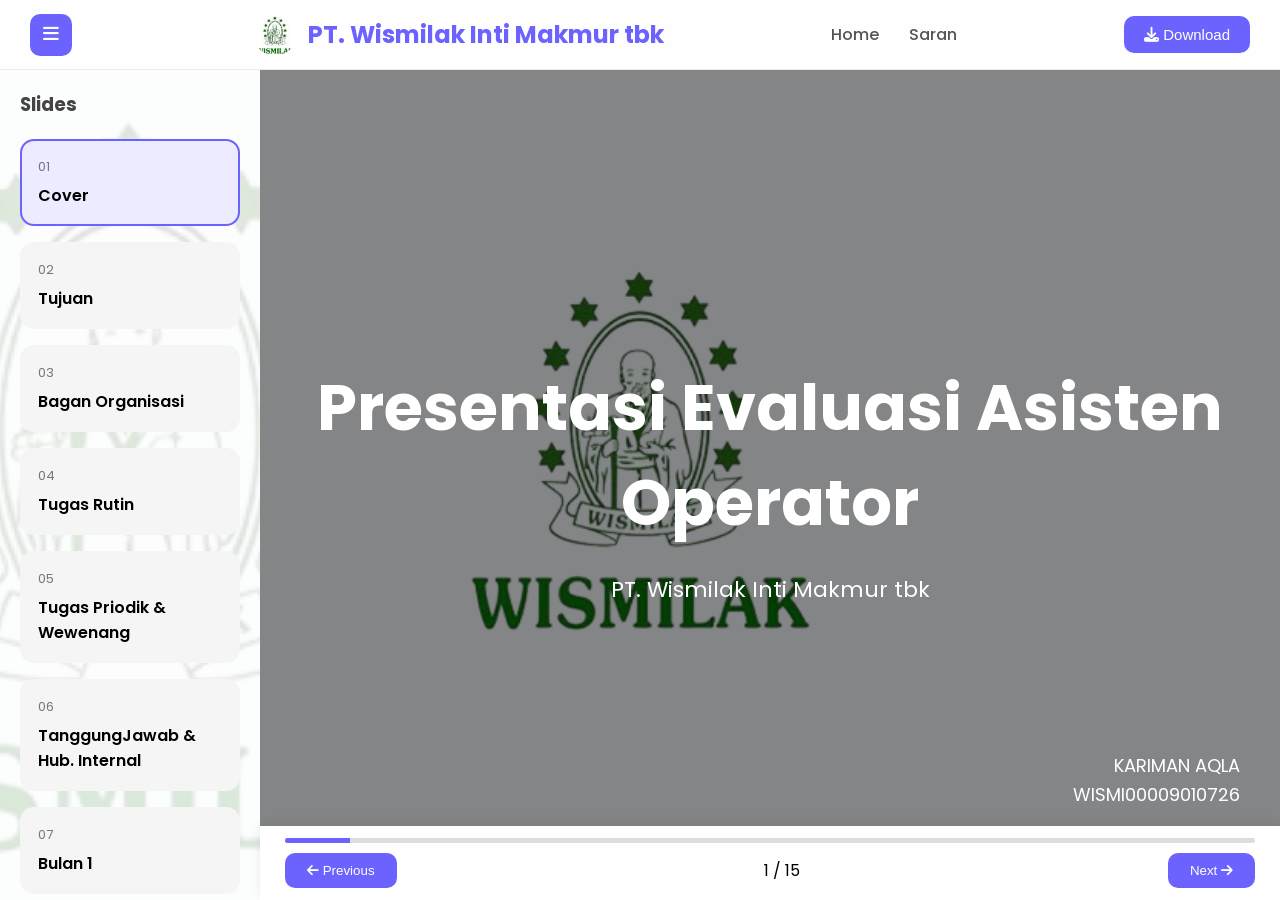
<file: index.html>
<!DOCTYPE html>
<html lang="id">
<head>
    <meta charset="UTF-8">
    <meta name="viewport" content="width=device-width, initial-scale=1.0">

    <title>Kariman Aqla</title>

    <!-- Font -->
    <link href="https://fonts.googleapis.com/css2?family=Poppins:wght@300;400;500;600;700&display=swap" rel="stylesheet">

    <!-- Font Awesome -->
    <link rel="stylesheet"
    href="https://cdnjs.cloudflare.com/ajax/libs/font-awesome/6.6.0/css/all.min.css">

    <!-- CSS -->
    <link rel="stylesheet" href="style.css">
</head>

<body>

<!--================ HEADER =================-->

<header class="header">

    <button id="toggleSidebar" class="toggle-sidebar">
        <i class="fa-solid fa-bars"></i>
    </button>

    <div class="logo">
        <img src="assets/Wismilak_Group.jpg" alt="Logo Wismilak" class="avatar">
        <span>PT. Wismilak Inti Makmur tbk</span>
    </div>

    <nav>
        <a href="index.html">Home</a>
        <a href="saran.html">Saran</a>
    </nav>

    <div class="header-right">
        <button class="btn-share">
            <i class="fa-solid fa-download"></i>
            Download
        </button>
    </div>

</header>

<!--================ MAIN =================-->

<div class="container">

<!--============== SIDEBAR ==============-->

<aside class="sidebar">

<h3>Slides</h3>

<div class="thumb active" data-slide="1">
    <span>01</span>
    <p>Cover</p>

</div>

<div class="thumb" data-slide="2">

<span>02</span>

<p>Tujuan</p>

</div>

<div class="thumb" data-slide="3">

<span>03</span>

<p>Bagan Organisasi</p>

</div>

<div class="thumb" data-slide="4">

<span>04</span>

<p>Tugas Rutin</p>

</div>

<div class="thumb" data-slide="5">

<span>05</span>

<p>Tugas Priodik & Wewenang</p>

</div>

<div class="thumb" data-slide="6">

<span>06</span>

<p>TanggungJawab & Hub. Internal</p>

</div>

<div class="thumb" data-slide="7">

<span>07</span>

<p>Bulan 1</p>

</div>

<div class="thumb" data-slide="8">

<span>08</span>

<p>Cara Pengambilan Material</p>

</div>

<div class="thumb" data-slide="9">

<span>09</span>

<p>Bulan 2 dan 3</p>

</div>

<div class="thumb" data-slide="10">

<span>10</span>

<p>Tugas Asistan Operator</p>

</div>

<div class="thumb" data-slide="11">

<span>11</span>

<p>flowrate & Jalankan Mesin</p>

</div>

<div class="thumb" data-slide="12">

<span>12</span>

<p>Cek Kualitas</p>

</div>

<div class="thumb" data-slide="13">

<span>13</span>

<p>Cleaning</p>

</div>

<div class="thumb" data-slide="14">

<span>14</span>

<p>Laporan</p>

</div>

<div class="thumb" data-slide="14">

<span>15</span>

<p>Terima Kasih</p>

</div>

</aside>

<!--============== PRESENTATION ==============-->

<main class="presentation">

<section class="slide active">

    <div class="overlay"></div>

    <!-- JUDUL DI TENGAH -->
    <div class="cover-title">

        <h1>Presentasi Evaluasi Asisten Operator</h1>

        <p>PT. Wismilak Inti Makmur tbk</p>

    </div>


    <!-- IDENTITAS DI KANAN BAWAH -->
    <div class="cover-identity">

        <p>
            KARIMAN AQLA<br>
            WISMI00009010726
        </p>

    </div>

</section>

<section class="slide">

<div class="overlay"></div>

<div class="content">

<h1>Tujuan Jabatan</h1>
<p>
    Terlaksananya proses produksi filter dan opp sesuai dengan standar kualitas, kuantitas, efisiensi dan produktifitas yang telah direncanakan serta terjaganya kondisi lingkungan kerja produksi yang tertib, sehat, bersih, dan aman.

</p>

</div>

</section>

<section class="slide">

<div class="overlay"></div>

<div class="content">

<h1>Bagan Organisasi</h1>

<table class="job-table">
    <tr>
        <td>Machine Operator</td>
    </tr>
</table>

<div class="arrow">↓</div>

<table class="job-table">
    <tr>
        <td>Assistant Operator</td>
    </tr>
</table>

</div>

</section>

<section class="slide">

<div class="overlay"></div>

<div class="content">

<h1>Tugas Rutin</h1>

<p>
1. Membantu melaksanakan pemeriksaan rutin untuk parameter setting mesin yang mudah , sering, dan jarang berubah.<br>
2. Memeriksa raw material dan supporting material untuk proses produksi filter sesuai dengan SOP yang berlaku.<br>
3. Melakukan pemantauan kualitas kualitas hasil produksi sesuai dengan standar kualitas produk dan spesifikasi saat proses produksi, dan sebelum diserahkan ke Gudang.<br>
4. Melakukan pendataan hasil dan kondisi mesin selama operasional ke dalam jobsheet mesin maker sesuai dengan standar pengisian jobsheet mesin.<br>
5. Menyelesaikan proses administrasi pengambilansupporting material dan hasil prosuksi dengan administrasi produksi.<br>
6. Melaksanakan proses pengemasan produk filter sesuai dengan SOP yang berlaku.<br>
7. Mengevaluasi teouble shooting, output, dan waste produksi dan mencari solusi pemecahan untuk kemudian dijalankan.<br>
8. Membuat dan mempertanggungjawabkan laporan produk complain daricustomer.<br>
9. Menggantikan fungsi dan tugas operator mesin untuk menjalankan operasional saat operator mesin sedang berhalangan atau ada keperluan mendadak.<br>
10. Melaksanakan aktifitas perbaikan fasilitas umum produksi bila ada kerusakan.

</p>

</div>

</section>

<section class="slide">

<div class="overlay"></div>

<div class="content">

<table class="a1">
    <tr>
        <td>
            No
        </td>
        <td style="text-align:center;">
            Tugas Priodik
        </td>
    </tr>
    <tr>
        <td>
            1
        </td>
        <td>
            Membantu pelaksanaan aktifitas maintenance bersama dengan operator dan engineering mechatronic dalam waktu.

        </td>
    </tr>
    <tr>
        <td>
            2
        </td>
        <td>
            Melaksanakan penugasan yang sifatnya khusus darl atasan sesual dengan kebutuhan perusahaan.

        </td>
    </tr>
   <tr class="pemisah">
    <td></td>
    <td></td>
</tr>
    <tr>
        <td>
            No
        </td>
        <td style="text-align:center;">
            Tugas Wewenang
        </td>
    </tr>
    <tr>
        <td>
            1
        </td>
        <td>
            Memberi arahan production helper untuk pengambilan dan persiapan material produksi.

        </td>
    </tr>
    <tr>
        <td>
            2
        </td>
        <td>
            Menggantikan fungsi dan tugas operator mesin untuk menjalankan operasional mesin.

        </td>
    </tr>
    <tr>
        <td>
            3
        </td>
        <td>
            Ikut memberikan usulan untuk memperbalikl kinerja dan sistem produksi yang menjadi kendalinya.

        </td>
    </tr>
    
</table>

</div>

</section>

<section class="slide">

<div class="overlay"></div>

<div class="content">

<table class="a2">

    <!-- ================= TANGGUNG JAWAB ================= -->

    <tr>
        <th>No</th>
        <th colspan="2">Tanggung Jawab</th>
    </tr>

    <tr>
        <td>1</td>
        <td colspan="2">
            Bertanggung jawab terhadap tercapainya target produksi, efisiensi dan produktivitas produksi.
        </td>
    </tr>

    <tr>
        <td>2</td>
        <td colspan="2">
            Memastikan mesin dapat beroperasi dengan baik sesuai dengan parameter setting.
        </td>
    </tr>

    <tr>
        <td>3</td>
        <td colspan="2">
            Bertanggung jawab atas pelaksanaan intruksi kerja di lapangan.
        </td>
    </tr>

    <tr>
        <td>4</td>
        <td colspan="2">
            Bertanggung jawab terhadap kebersihan (5R) area kerja.
        </td>
    </tr>


    <!-- ================= PEMISAH ================= -->

    <tr class="pemisah2">
        <td colspan="3"></td>
    </tr>


    <!-- ================= HUBUNGAN INTERNAL ================= -->

    <tr>
        <th>No</th>
        <th colspan="2">Hubungan Internal</th>
    </tr>

    <tr>
        <td>1</td>
        <td>Mechanic</td>
        <td>
            Penanganan masalah pada mesin yang dioperasikan untuk kelancaran mesin dan pemenuhan target produksi.
        </td>
    </tr>

    <tr>
        <td>2</td>
        <td>Production Administrator</td>
        <td>
            Perencanaan proses produksi berupa penggunaan supporting material.
        </td>
    </tr>

    <tr>
        <td>3</td>
        <td>Engineering Departement</td>
        <td>
            Pengambilan stock sparepart bila terjadi kerusakan mesin sesuai instruksi atasan langsung.
        </td>
    </tr>

    <tr>
        <td>4</td>
        <td>Quality Control Ass. Spv/QC Analyst</td>
        <td>
            Berkaitan dengan kualitas produk dan material.
        </td>
    </tr>

    <tr>
        <td>5</td>
        <td>R&amp;D Departement</td>
        <td>
            Berkenaan dengan proses percobaan di mesin.
        </td>
    </tr>

</table>

</div>

</section>

<section class="slide">

<div class="overlay"></div>

<div class="content">

<h2>Bulan 1</h2>
<h3>Pengenalan Material Dan Pengambilan Material.</h3>
<br>
<p>Bulan ke 1 Sebagai logistik mesin menjalankan tugas membantu crew mesin memenuhi kebutuhan material yang akan di input ke mesin dengan mensupply   pengambilan material utama, material tambahan, dan material support. Pengambilan Material harus berpedoman pada Sqp dan tercatat pada form material.</p>

</div>

</section>

<section class="slide"> 
    <div class="overlay">
    </div> 
    <div class="content"> 
        <h2>Tata Cara Pengambilan Material</h2> 
        <br>
        <div class="gambar-material"> 
            <div class="item-material"> 
                <h3>SQP</h3>
                 <img src="assets/sqp.jpeg" alt="Surat Quality Plan (SQP)" onclick="perbesarGambar(this)"> 
                 <button class="btn-perbesar" onclick="perbesarGambar(this.previousElementSibling)"> 🔍 Perbesar </button> 
                </div> 
                <div class="item-material"> 
                    <h3>Form Pengambilan</h3> 
                    <img src="assets/kitir.jpeg" alt="Form Pengambilan" onclick="perbesarGambar(this)"> 
                    <button class="btn-perbesar" onclick="perbesarGambar(this.previousElementSibling)"> 🔍 Perbesar </button>
                 </div> 
                 <div class="item-material">
                     <h3>Material</h3> 
                     <img src="assets/material.jpeg" alt="Material" onclick="perbesarGambar(this)"> 
                     <button class="btn-perbesar" onclick="perbesarGambar(this.previousElementSibling)"> 🔍 Perbesar </button> 
                    </div> <div class="item-material"> 
                        <h3>Jobsheet</h3> 
                        <img src="assets/Jobsheet.jpeg" alt="Jobsheet" onclick="perbesarGambar(this)"> 
                        <button class="btn-perbesar" onclick="perbesarGambar(this.previousElementSibling)"> 🔍 Perbesar </button>
                    </div> 
                </div> 
            </div> 
        </section>
         <!-- ================= MODAL GAMBAR ================= --> 
          <div id="modalGambar" class="modal-gambar"> 
            <span class="tutup-gambar" onclick="tutupGambar()"> &times; </span> 
            <img id="gambarBesar" class="gambar-besar"> 
        </div>

<section class="slide">

<div class="overlay"></div>

<div class="content">

<h1>Pengenalan mesin </h1>
<p>Pada bulan ke 2 dan 3 sebagai Assisten operator produksi dengan tugas membantu operator menjalankan mesin untuk memperoleh hasil produksi yang maksimal</p>
</div>

</section>

<section class="slide"> 
    <div class="overlay">
    </div> 
    <div class="content"> 
        <h2>Kegiatan Sebagai Assisten Operator maker </h2> 
        <br>
        <div class="gambar-material1"> 
            <div class="item-material1"> 
                <h3>Memahami dan mengaplikasikan pekerjaan sesuai dengan sqp yang berlaku</h3>
                 <img src="assets/sqp.jpeg" alt="Surat Quality Plan (SQP)" onclick="perbesarGambar(this)"> 
                 <button class="btn-perbesar" onclick="perbesarGambar(this.previousElementSibling)"> 🔍 Perbesar </button> 
                </div> 
                <div class="item-material1"> 
                    <h3>Memeriksa material yang di supply oleh logistik sesuai sqp dan yang tercatat pada form material</h3> 
                    <img src="assets/kitir.jpeg" alt="Form Pengambilan" onclick="perbesarGambar(this)"> 
                    <button class="btn-perbesar" onclick="perbesarGambar(this.previousElementSibling)"> 🔍 Perbesar </button>
                 </div>
                </div> 
            </div> 
        </section>
         <!-- ================= MODAL GAMBAR ================= --> 
          <div id="modalGambar" class="modal-gambar"> 
            <span class="tutup-gambar" onclick="tutupGambar()"> &times; </span> 
            <img id="gambarBesar" class="gambar-besar"> 
        </div>


<section class="slide"> 
    <div class="overlay">
    </div> 
    <div class="content"> 
        <h2>Membantu operator melaksanakan flowrate sebelum mesin berjalan</h2> 
        <br>
        <div class="gambar-material2"> 
            <div class="item-material2"> 
                <h3>Catatan Flowrate</h3>
                 <img src="assets/flowrate.jpeg" alt="Catatan flowrate" onclick="perbesarGambar(this)"> 
                 <button class="btn-perbesar" onclick="perbesarGambar(this.previousElementSibling)"> 🔍 Perbesar </button> 
                </div> 
                <div class="item-material2"> 
                <h3>Mesin Jalan</h3>
                 <img src="assets/mesin.jpeg" alt="Mesin jalan" onclick="perbesarGambar(this)"> 
                 <button class="btn-perbesar" onclick="perbesarGambar(this.previousElementSibling)"> 🔍 Perbesar </button> 
                </div> 
                </div> 
            </div> 
        </section>
         <!-- ================= MODAL GAMBAR ================= --> 
          <div id="modalGambar" class="modal-gambar"> 
            <span class="tutup-gambar" onclick="tutupGambar()"> &times; </span> 
            <img id="gambarBesar" class="gambar-besar"> 
        </div>


<section class="slide"> 
    <div class="overlay">
    </div> 
    <div class="content"> 
        <h2>Selama mesin berjalan sebagai assistan operator memastikan produk yang dihasilkan bagus dan memahami kategori filter rod yang tergolong Visual Defect seperti gambar dibawah ini :</h2> 
        <br>
        <div class="gambar-material3"> 
            <div class="item-material3"> 
                <h3>Potongan tidak rapi</h3>
                 <img src="assets/potongan tidak rapi.jpg" alt="potongan tidak rapi" onclick="perbesarGambar(this)"> 
                 <button class="btn-perbesar" onclick="perbesarGambar(this.previousElementSibling)"> 🔍 Perbesar </button> 
                </div> 
                <div class="item-material3"> 
                    <h3>Filter tepos</h3> 
                    <img src="assets/Filter tepos.jpg" alt="potongan tidak rapi" onclick="perbesarGambar(this)"> 
                    <button class="btn-perbesar" onclick="perbesarGambar(this.previousElementSibling)"> 🔍 Perbesar </button>
                 </div> 
                 <div class="item-material3">
                     <h3>Filter Pecah</h3> 
                     <img src="assets/Filter Pecah.jpg" alt="Filter Pecah" onclick="perbesarGambar(this)"> 
                     <button class="btn-perbesar" onclick="perbesarGambar(this.previousElementSibling)"> 🔍 Perbesar </button> 
                    </div> <div class="item-material3"> 
                        <h3>Filter Kotor</h3> 
                        <img src="assets/Filter Kotor.jpg" alt="Filter Kotor" onclick="perbesarGambar(this)"> 
                        <button class="btn-perbesar" onclick="perbesarGambar(this.previousElementSibling)"> 🔍 Perbesar </button>
                    </div>
                    <div class="item-material3"> 
                <h3>Filter ujung kusut</h3>
                 <img src="assets/Filter ujung kusut.jpg" alt="Filter ujung kusut" onclick="perbesarGambar(this)"> 
                 <button class="btn-perbesar" onclick="perbesarGambar(this.previousElementSibling)"> 🔍 Perbesar </button> 
                </div> 
                <div class="item-material3"> 
                    <h3>Freeline Berlebih</h3> 
                    <img src="assets/Freeline Berlebih.jpg" alt="Freeline Berlebih" onclick="perbesarGambar(this)"> 
                    <button class="btn-perbesar" onclick="perbesarGambar(this.previousElementSibling)"> 🔍 Perbesar </button>
                 </div> 
                 <div class="item-material3">
                     <h3>Potongan miring</h3> 
                     <img src="assets/Potongan miring.jpg" alt="Potongan miring" onclick="perbesarGambar(this)"> 
                     <button class="btn-perbesar" onclick="perbesarGambar(this.previousElementSibling)"> 🔍 Perbesar </button> 
                    </div> <div class="item-material3"> 
                        <h3>PFilter reces</h3> 
                        <img src="assets/Filter reces.jpg" alt="PFilter reces" onclick="perbesarGambar(this)"> 
                        <button class="btn-perbesar" onclick="perbesarGambar(this.previousElementSibling)"> 🔍 Perbesar </button>
                    </div> 
                </div> 
            </div> 
        </section>
         <!-- ================= MODAL GAMBAR ================= --> 
          <div id="modalGambar" class="modal-gambar"> 
            <span class="tutup-gambar" onclick="tutupGambar()"> &times; </span> 
            <img id="gambarBesar" class="gambar-besar"> 
        </div>

<section class="slide"> 
    <div class="overlay">
    </div> 
    <div class="content"> 
        <h2>Setelah mesin selesai dijalankan melakukan cleaning mesin AF KDF dan cluster. </h2> 
        <br>
        <div class="gambar-material1"> 
            <div class="item-material1"> 
                <h3>Mesin setelah di cleaning</h3>
                 <img src="assets/mesin.jpeg" alt="mesin" onclick="perbesarGambar(this)"> 
                 <button class="btn-perbesar" onclick="perbesarGambar(this.previousElementSibling)"> 🔍 Perbesar </button> 
                </div> 
                <div class="item-material1"> 
                    <h3>Ruangan cluster</h3> 
                    <img src="assets/Cluster.jpeg" alt="cluster" onclick="perbesarGambar(this)"> 
                    <button class="btn-perbesar" onclick="perbesarGambar(this.previousElementSibling)"> 🔍 Perbesar </button>
                 </div> 
                </div> 
            </div> 
        </section>
         <!-- ================= MODAL GAMBAR ================= --> 
          <div id="modalGambar" class="modal-gambar"> 
            <span class="tutup-gambar" onclick="tutupGambar()"> &times; </span> 
            <img id="gambarBesar" class="gambar-besar"> 
        </div>

<section class="slide"> 
    <div class="overlay">
    </div> 
    <div class="content"> 
        <h2>Pada saat mesin berjalan dan akhir shift membantu operator Mengisi Job Sheet sesuai dengan keadaan mesin dan pemakaian material </h2> 
        <br>
        <div class="gambar-material1"> 
            <div class="item-material1"> 
                <h3>Production Report</h3>
                 <img src="assets/Production Report.jpeg" alt="Production Report" onclick="perbesarGambar(this)"> 
                 <button class="btn-perbesar" onclick="perbesarGambar(this.previousElementSibling)"> 🔍 Perbesar </button> 
                </div> 
                <div class="item-material1"> 
                    <h3>Ruangan cluster</h3> 
                    <img src="assets/Jobsheet.jpeg" alt="Jobsheet" onclick="perbesarGambar(this)"> 
                    <button class="btn-perbesar" onclick="perbesarGambar(this.previousElementSibling)"> 🔍 Perbesar </button>
                 </div>
                 <div class="item-material1"> 
                    <h3>Parameter setting</h3> 
                    <img src="assets/Parameter Setting.jpeg" alt="Parameter setting" onclick="perbesarGambar(this)"> 
                    <button class="btn-perbesar" onclick="perbesarGambar(this.previousElementSibling)"> 🔍 Perbesar </button>
                 </div>
                </div> 
            </div> 
        </section>
         <!-- ================= MODAL GAMBAR ================= --> 
          <div id="modalGambar" class="modal-gambar"> 
            <span class="tutup-gambar" onclick="tutupGambar()"> &times; </span> 
            <img id="gambarBesar" class="gambar-besar"> 
        </div>

<section class="slide">

<div class="overlay"></div>

<div class="content">

<h1>Terima Kasih</h1>

<p>

Questions ?

</p>

</div>

</section>

</main>

</div>

<!--============== FOOTER ==============-->

<div class="bottom-bar">

<div class="progress">

<div class="progress-bar"></div>

</div>

<div class="navigation">

<button id="prev">

<i class="fa-solid fa-arrow-left"></i>

Previous

</button>

<span id="slide-number">

1 / 15

</span>

<button id="next">

Next

<i class="fa-solid fa-arrow-right"></i>

</button>

</div>

</div>

<script src="script.js"></script>

</body>
</html>
</file>
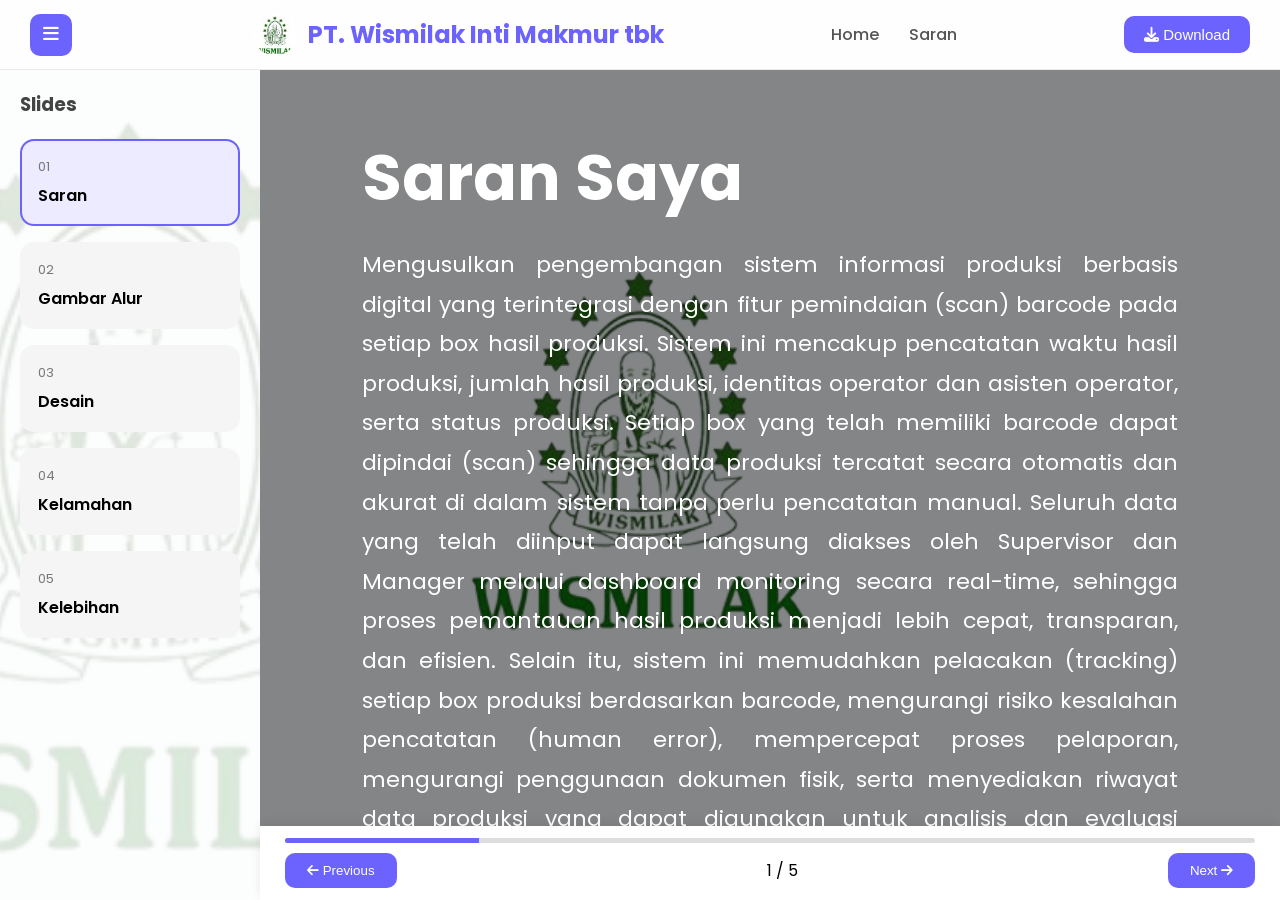
<file: saran.html>
<!DOCTYPE html>
<html lang="id">
<head>
    <meta charset="UTF-8">
    <meta name="viewport" content="width=device-width, initial-scale=1.0">

    <title>Saran</title>

    <!-- Font -->
    <link href="https://fonts.googleapis.com/css2?family=Poppins:wght@300;400;500;600;700&display=swap" rel="stylesheet">

    <!-- Font Awesome -->
    <link rel="stylesheet"
    href="https://cdnjs.cloudflare.com/ajax/libs/font-awesome/6.6.0/css/all.min.css">

    <!-- CSS -->
    <link rel="stylesheet" href="style.css">
</head>

<body>

    <header class="header">

    <button id="toggleSidebar" class="toggle-sidebar">
        <i class="fa-solid fa-bars"></i>
    </button>

    <div class="logo">
        <img src="assets/Wismilak_Group.jpg" alt="Logo Wismilak" class="avatar">
        <span>PT. Wismilak Inti Makmur tbk</span>
    </div>

    <nav>
        <a href="index.html">Home</a>
        <a href="saran.html">Saran</a>
    </nav>

    <div class="header-right">
        <button class="btn-share">
            <i class="fa-solid fa-download"></i>
            Download
        </button>

    </div>

</header>


<!--================ MAIN =================-->

<div class="container">

<!--============== SIDEBAR ==============-->

<aside class="sidebar">

<h3>Slides</h3>

<div class="thumb active" data-slide="1">
    <span>01</span>
    <p>Saran</p>

</div>

<div class="thumb" data-slide="2">

<span>02</span>

<p>Gambar Alur</p>

</div>

<div class="thumb" data-slide="3">

<span>03</span>

<p>Desain</p>

</div>

<div class="thumb" data-slide="4">

<span>04</span>

<p>Kelamahan</p>

</div>

<div class="thumb" data-slide="5">

<span>05</span>

<p>Kelebihan</p>

</div>

</aside>

<!--============== PRESENTATION ==============-->

<main class="presentation">

<section class="slide active">

<div class="overlay"></div>

<div class="content">

<h1>Saran Saya</h1>
<p>
Mengusulkan pengembangan sistem informasi produksi berbasis digital yang terintegrasi dengan fitur pemindaian (scan) barcode pada setiap box hasil produksi.
Sistem ini mencakup pencatatan waktu hasil produksi, jumlah hasil produksi, identitas operator dan asisten operator, serta status produksi.
Setiap box yang telah memiliki barcode dapat dipindai (scan) sehingga data produksi tercatat secara otomatis dan akurat di dalam sistem tanpa perlu pencatatan manual.
Seluruh data yang telah diinput dapat langsung diakses oleh Supervisor dan Manager melalui dashboard monitoring secara real-time, sehingga proses pemantauan hasil produksi menjadi lebih cepat, transparan, dan efisien.
Selain itu, sistem ini memudahkan pelacakan (tracking) setiap box produksi berdasarkan barcode, mengurangi risiko kesalahan pencatatan (human error), mempercepat proses pelaporan, mengurangi penggunaan dokumen fisik, serta menyediakan riwayat data produksi yang dapat digunakan untuk analisis dan evaluasi kinerja.

</p>
<button class="start-btn">
Mulai Lihat Alur
</button>

</div>

</section>

<section class="slide">

<div class="overlay"></div>

<div class="content">

<h1>Gambar Alur</h1>


</div>

</section>

<section class="slide">

<div class="overlay"></div>

<div class="content">

<h1>Desain</h1>

<p>

Isi slide ketiga.

</p>

</div>

</section>

<section class="slide">

<div class="overlay"></div>

<div class="content">

<h1>Kelehaman</h1>

<p>

Isi slide keempat.

</p>

</div>

</section>

<section class="slide">

<div class="overlay"></div>

<div class="content">

<h1>Kelebihan</h1>

</div>

</section>
</main>

</div>

<!--============== FOOTER ==============-->

<div class="bottom-bar">

<div class="progress">

<div class="progress-bar"></div>

</div>

<div class="navigation">

<button id="prev">

<i class="fa-solid fa-arrow-left"></i>

Previous

</button>

<span id="slide-number">

1 / 5

</span>

<button id="next">

Next

<i class="fa-solid fa-arrow-right"></i>

</button>

</div>

</div>

<script src="saran.js"></script>

</body>
</html>
</file>
<file: style.css>
/* =========================
   RESET
========================= */

*{
    margin:0;
    padding:0;
    box-sizing:border-box;
}

body{
    font-family:'Poppins',sans-serif;
    background:#eef1f5;
    overflow:hidden;
}

/* =========================
   HEADER
========================= */

.header{
    position:fixed;
    top:0;
    left:0;
    width:100%;
    height:70px;
    display:flex;
    justify-content:space-between;
    align-items:center;
    padding:0 30px;
    background:rgba(255,255,255,.9);
    backdrop-filter:blur(15px);
    border-bottom:1px solid rgba(0,0,0,.08);
    z-index:999;
    display:flex;
    align-items:center;

}

.logo{

    display:flex;

    align-items:center;

    gap:12px;

    font-size:24px;

    font-weight:700;

    color:#6C63FF;

}

.logo i{

    font-size:30px;

}

nav{

    display:flex;

    gap:30px;

}

nav a{

    text-decoration:none;

    color:#555;

    font-weight:500;

    transition:.3s;

}

nav a:hover{

    color:#6C63FF;

}

.header-right{

    display:flex;

    align-items:center;

    gap:15px;

}

.btn-share{

    background:#6C63FF;

    color:#fff;

    border:none;

    border-radius:10px;

    padding:10px 20px;

    cursor:pointer;

    font-size:15px;

}

.avatar{

    width:42px;

    height:42px;

    border-radius:50%;

}

/* =========================
   LAYOUT
========================= */

.container{

    display:flex;

    margin-top:70px;

    height:calc(100vh - 70px);

}

/* =========================
   SIDEBAR
========================= */

.sidebar{
    width:260px;
    padding:20px;
    overflow-y:auto;
    position:relative;
    transition:.4s;

    background-image:url("assets/Wismilak_Group.png");
    background-size:cover;
    background-position:center;
    background-repeat:no-repeat;
}

.sidebar::before{
    content:"";
    position:absolute;
    top:0;
    left:0;
    width:100%;
    height:100%;
    background:rgba(255,255,255,0.85);
}

.sidebar>*{
    position:relative;
    z-index:2;
}

.sidebar.hide{
    width:0;
    padding:0;
    overflow:hidden;
}

.sidebar h3{

    margin-bottom:20px;

    color:#444;

}


.toggle-sidebar{
    width:42px;
    height:42px;
    border:none;
    border-radius:10px;
    background:#6C63FF;
    color:white;
    cursor:pointer;
    font-size:18px;
    margin-right:15px;
    transition:.3s;
}

.toggle-sidebar:hover{
    background:#564de6;
}

.thumb{

    background:#f5f5f5;

    border-radius:14px;

    padding:16px;

    margin-bottom:16px;

    cursor:pointer;

    transition:.3s;

    border:2px solid transparent;

}



.thumb:hover{

    transform:translateY(-3px);

    box-shadow:0 8px 18px rgba(0,0,0,.1);

}

.thumb.active{

    border-color:#6C63FF;

    background:#ecebff;

}

.thumb span{

    font-size:13px;

    color:#777;

    display:block;

}

.thumb p{

    font-weight:600;

    margin-top:6px;

}

/* =========================
   PRESENTATION
========================= */

.presentation{
    flex:1;
    position:relative;
    background:#eef1f5;
    overflow:hidden;
    min-width:0;
}

/* =========================
   SLIDE
========================= */

.slide{
    display:none;
    width:100%;
    height:100%;
    position:relative;

    overflow-y:auto;
    overflow-x:hidden;

    animation:fade .6s;

    background:url("assets/Wismilak_Group.png") center center no-repeat;
    background-size:30%;
    background-attachment:fixed;

    scrollbar-width:auto;
}


.slide.active{
    display:flex;
    flex-direction:column;
    align-items:center;
}

.overlay{
    position:fixed;
    top:70px;
    left:260px;
    right:0;
    bottom:0;

    background:rgba(0,0,0,.45);

    z-index:1;
    pointer-events:none;

    transition:left .4s;
}

.overlay.full{
    left:0;
}

.overlay.full{
    left:0;
}

.cover-content{
    position:relative;
    width:100%;
    max-width:none;
    height:100%;
    margin:0;
    padding:0;
}

.cover-title{
    position:absolute;
    top:50%;
    left:50%;
    transform:translate(-50%, -50%);
    width:90%;
    text-align:center;
}

.cover-title h1{
    font-size:64px;
    margin-bottom:20px;
}

.cover-title p{
    font-size:22px;
    text-align:center;
}

.cover-identity{
    position:absolute;
    right:50px;
    bottom:40px;
    text-align:right;
}

.cover-identity p{
    font-size:18px;
    line-height:1.7;
    text-align:right;
}

/* =========================
   COVER SLIDE
========================= */

.slide.active .cover-title{ 
    position:absolute; 
 
    top:50%; 
    left:50%; 
 
    transform:translate(-50%, -50%); 
 
    width:90%; 
 
    text-align:center; 
 
    color:#fff;

    z-index:10;
}

/* =========================
   JUDUL COVER - TENGAH
========================= */

.slide.active .cover-title{
    position:absolute;

    top:50%;
    left:50%;

    transform:translate(-50%, -50%);

    width:90%;

    text-align:center;

    color:#fff;
}


.slide.active .cover-title h1{
    font-size:64px;
    margin:0 0 20px 0;
    text-align:center;
}


.slide.active .cover-title p{
    font-size:22px;
    margin:0;

    text-align:center;
    line-height:1.8;
}


/* =========================
   IDENTITAS - KANAN BAWAH
========================= */

/* =========================
   IDENTITAS KANAN BAWAH
========================= */

.slide.active .cover-identity{
    position:absolute !important;

    right:40px !important;
    bottom:90px !important;

    width:auto !important;
    max-width:none !important;

    margin:0 !important;
    padding:0 !important;

    text-align:right !important;

    color:#fff;

    z-index:10;
}

.slide.active .cover-identity p{
    margin:0 !important;
    padding:0 !important;

    font-size:18px;
    line-height:1.6;

    text-align:right !important;
    color:#fff;
}

.content{
    position:relative;
    z-index:2;

    width:80%;
    max-width:1000px;

    margin:60px auto;
    padding-bottom:150px;

    color:#fff;

    max-height:none;
}

.content h1{

    font-size:64px;

    margin-bottom:20px;

}

.content p{
    font-size:22px;
    line-height:1.8;
    text-align:justify;
}

.start-btn{

    margin-top:40px;

    background:#6C63FF;

    color:#fff;

    border:none;

    padding:15px 35px;

    border-radius:14px;

    cursor:pointer;

    font-size:18px;

    transition:.3s;

}

.start-btn:hover{

    transform:scale(1.05);

}

/* =========================
   FOOTER
========================= */

.bottom-bar{

    position:fixed;

    bottom:0;

    left:260px;

    width:calc(100% - 260px);

    background:#fff;

    padding:12px 25px;

    box-shadow:0 -3px 10px rgba(0,0,0,.08);
    
    z-index:999;

}


.bottom-bar.full{
    left:0;
    width:100%;
}


.progress{

    height:5px;

    background:#ddd;

    border-radius:20px;

    overflow:hidden;

}

.progress-bar{

    width:10%;

    height:100%;

    background:#6C63FF;

}

.navigation{

    display:flex;

    justify-content:space-between;

    align-items:center;

    margin-top:10px;

}

.navigation button{

    background:#6C63FF;

    color:white;

    border:none;

    padding:10px 22px;

    border-radius:10px;

    cursor:pointer;

}

.navigation button:hover{

    background:#564de6;

}


/*tampilan tabel*/
.table-profil{
    width:100%;
    border-collapse:collapse;
    background:rgba(255,255,255,.15);
    color:white;
}

.table-profil th,
.table-profil td{
    border:2px solid white;
    padding:15px;
}

.table-profil th{
    background:#6C63FF;
    text-align:center;
}



.job-table {
    border-collapse: collapse;
    margin: 0 auto 10px auto;
    background: transparent;

    box-shadow: 6px -6px 12px rgba(0, 0, 0, 0.9);
}

.job-table td {
    border: 1px solid #000;
    padding: 10px 20px;
    background: transparent;
}

.arrow {
    text-align: center;
    font-size: 30px;
    font-weight: bold;
    margin: 5px 0;
}


.a1 {
    border-collapse: collapse;
    margin: 0 auto 10px auto;
    background: transparent;

}

.a1 td {
    border: 1px solid #000;
    padding: 10px 20px;
    background: transparent;
}

.a1{
    border-collapse:collapse;
    margin:0 auto 10px auto;
    background:transparent;
}

.a1 td{
    border:1px solid #000;
    padding:10px 20px;
    background:transparent;
}

/* Baris pemisah */
.a1 tr.pemisah td{
    border:none !important;
    height:20px;
    padding:0;
}


.a2 { 
    border-collapse: collapse; 
    margin: 0 auto 10px auto; 
    background: transparent;
 } 

 .a2 th, .a2 td { 
    border: 1px solid #000; 
    padding: 10px 20px; 
    background: transparent; 
} 

.a2 th { 
    text-align: center; 
    font-weight: 600; 
} /* Kolom nomor */ 

.a2 td:first-child, .a2 th:first-child { 
    text-align: center; 
    width: 60px; 
}

/* Baris pemisah */ 
.a2 tr.pemisah2 td {
     border: none !important; 
     height: 20px; padding: 0; 
}


/* ============================= */
/* TATA CARA PENGAMBILAN MATERIAL */
/* ============================= */

.gambar-material { 
    display: flex; 
    justify-content: center; 
    align-items: flex-start; 
    gap: 20px; width: 100%; 
    margin-top: 10px; 
} 

.item-material {
     width: 23%; 
     text-align: center;
} 

.item-material h3 { 
    margin: 0 0 12px 0; 
    font-size: 18px; 
    font-weight: 600; 
    color: #000; 
} 

.item-material img { 
    width: 100%; 
    height: 300px;
    object-fit: contain; 
    background: #fff; 
    padding: 8px; 
    border: 2px solid #000; 
    border-radius: 10px; 
    box-sizing: border-box; 
    display: block; 
}



.gambar-material1 {
    display: flex;
    justify-content: center;
    align-items: flex-start;
    gap: 60px; /* Memperlebar jarak antarbagian gambar */
    width: 100%;
    margin-top: 30px;
}

.item-material1 {
    width: 35%;
    text-align: center;
}

.item-material1 h3 {
    margin: 0 0 20px 0;
    font-size: 18px;
    font-weight: 600;
    color: #000;
    line-height: 1.5;
}

.item-material1 img {
    width: 100%;
    height: 300px;
    object-fit: contain;
    background: #fff;
    padding: 8px;
    border: 2px solid #000;
    border-radius: 10px;
    box-sizing: border-box;
    display: block;
}

.btn-perbesar {
    margin-top: 15px;
}





.gambar-material2 {
    display: flex;
    justify-content: center;
    align-items: flex-start;
    gap: 60px; /* Memperlebar jarak antarbagian gambar */
    width: 100%;
    margin-top: 30px;
}

.item-material2 {
    width: 35%;
    text-align: center;
}

.item-material2 h3 {
    margin: 0 0 20px 0;
    font-size: 18px;
    font-weight: 600;
    color: #000;
    line-height: 1.5;
}

.item-material2 img {
    width: 100%;
    height: 300px;
    object-fit: contain;
    background: #fff;
    padding: 8px;
    border: 2px solid #000;
    border-radius: 10px;
    box-sizing: border-box;
    display: block;
}

.btn-perbesar {
    margin-top: 15px;
}





.gambar-material3 {
    display: grid;
    grid-template-columns: repeat(4, 1fr);
    gap: 30px 25px;
    width: 100%;
    margin-top: 30px;
    align-items: start;
}

.item-material3 {
    width: 100%;
    text-align: center;
}

.item-material3 h3 {
    margin: 0 0 15px 0;
    font-size: 18px;
    font-weight: 600;
    color: #000;
    line-height: 1.5;
    min-height: 55px;

    display: flex;
    align-items: center;
    justify-content: center;
}

.item-material3 img {
    width: 100%;
    height: 250px;
    object-fit: contain;
    background: #fff;
    padding: 8px;
    border: 2px solid #000;
    border-radius: 10px;
    box-sizing: border-box;
    display: block;
}

.btn-perbesar {
    margin-top: 10px;
}




/* ============================= */ /* TOMBOL PERBESAR */ /* ============================= */ 
.btn-perbesar { 
    margin-top: 10px; 
    padding: 8px 15px; 
    border: none; 
    border-radius: 6px; 
    background: #000; 
    color: #fff; 
    font-size: 14px; 
    font-family: 'Poppins', sans-serif; cursor: pointer;
    transition: 0.3s; 
} 

.btn-perbesar:hover { 
    background: #333;
     transform: scale(1.05); 
}

/* ============================= */ /* MODAL GAMBAR */ /* ============================= */ 
.modal-gambar { 
    display: none; 
    position: fixed; 
    z-index: 9999; 
    left: 0; 
    top: 0; 
    width: 100%; 
    height: 100%; 
    background: rgba(0, 0, 0, 0.85); 
    justify-content: center; 
    align-items: center; 
    padding: 30px; 
    box-sizing: border-box;
 } 
 
 /* Gambar yang diperbesar */ 
 .gambar-besar { 
    max-width: 90%;
    max-height: 90%; 
    object-fit: contain; 
    background: #fff; 
    padding: 10px; 
    border-radius: 10px; 
    box-shadow: 0 5px 30px rgba(0, 0, 0, 0.5);
 } 
 
 /* Tombol X */ 
 .tutup-gambar { 
    position: absolute; 
    top: 20px; 
    right: 35px;
    color: #fff;
    font-size: 45px;
    font-weight: bold;
    cursor: pointer;
    line-height: 1;
    transition: 0.3s; 
} 

.tutup-gambar:hover { 
    color: #ccc; 
}


/* =========================
   ANIMATION
========================= */

@keyframes fade{

    from{
        opacity:0;
    }

    to{
        opacity:1;
    }

}
/* =========================
   RESPONSIVE
========================= */

@media(max-width:992px){

    .sidebar{

        display:none;

    }

    .bottom-bar{

        left:0;

        width:100%;

    }

    .content h1{

        font-size:42px;

    }

    .content p{

        font-size:18px;

    }

    nav{

        display:none;

    }

}


/* =====================================
   RESPONSIVE TABLET DAN HP
===================================== */

@media screen and (max-width: 768px) {

    /* HEADER */
    .header {
        height: 60px;
        padding: 0 10px;
        gap: 8px;
    }

    .toggle-sidebar {
        width: 36px;
        height: 36px;
        min-width: 36px;
        margin-right: 0;
        font-size: 15px;
    }

    .logo {
        gap: 6px;
        font-size: 12px;
        min-width: 0;
        flex: 1;
    }

    .avatar {
        width: 32px;
        height: 32px;
        flex-shrink: 0;
    }

    .logo span {
        font-size: 11px;
        line-height: 1.3;
    }

    .header-right {
        gap: 5px;
    }

    .btn-share {
        padding: 8px 10px;
        font-size: 11px;
        border-radius: 8px;
        white-space: nowrap;
    }

    /* LAYOUT */
    .container {
        margin-top: 60px;
        height: calc(100vh - 60px);
        height: calc(100dvh - 60px);
    }

    .sidebar {
        display: none;
    }

    .presentation {
        width: 100%;
        min-width: 0;
        height: 100%;
    }

    /* SLIDE */
    .slide {
        width: 100%;
        height: 100%;
        min-height: 0;
        overflow-y: auto;
        overflow-x: hidden;
        background-size: 65%;
        background-attachment: scroll;
    }

    .overlay {
        position: absolute;
        top: 0;
        left: 0;
        right: 0;
        bottom: 0;
    }

    .content {
        width: 92%;
        max-width: none;
        margin: 30px auto 0;
        padding-bottom: 120px;
    }

    /* JUDUL DAN TEKS */
    .content h1 {
        font-size: 30px;
        line-height: 1.3;
        margin-bottom: 15px;
    }

    .content h2 {
        font-size: 23px;
        line-height: 1.4;
        text-align: center;
    }

    .content h3 {
        font-size: 16px;
        line-height: 1.5;
    }

    .content p {
        font-size: 15px;
        line-height: 1.7;
        text-align: left;
    }

    /* COVER */
    .slide.active .cover-title {
        width: 90%;
    }

    .slide.active .cover-title h1 {
        font-size: 32px;
        line-height: 1.3;
    }

    .slide.active .cover-title p {
        font-size: 16px;
    }

    .slide.active .cover-identity {
        right: 15px !important;
        bottom: 85px !important;
    }

    .slide.active .cover-identity p {
        font-size: 12px;
    }

    /* TABEL */
    .job-table {
        max-width: 100%;
        font-size: 14px;
    }

    .job-table td {
        padding: 10px;
    }

    .a1, .a2, .table-profil {
        font-size: 13px;
        max-width: 100%;
    }

    .a1 td, .a2 td, .a2 th,
    .table-profil td, .table-profil th {
        padding: 8px;
    }

    /* GAMBAR 4 KOLOM MENJADI 1 KOLOM */
    .gambar-material,
    .gambar-material1,
    .gambar-material2 {
        display: flex;
        flex-direction: column;
        align-items: center;
        gap: 25px;
        width: 100%;
        margin-top: 20px;
    }

    .item-material,
    .item-material1,
    .item-material2 {
        width: 90%;
        max-width: 400px;
        text-align: center;
    }

    .item-material h3,
    .item-material1 h3,
    .item-material2 h3 {
        font-size: 15px;
        margin-bottom: 12px;
    }

    .item-material img,
    .item-material1 img,
    .item-material2 img {
        width: 100%;
        height: 250px;
        object-fit: contain;
    }

    /* MODAL GAMBAR */
    .modal-gambar {
        padding: 15px;
    }

    .gambar-besar {
        max-width: 100%;
        max-height: 80%;
    }

    .tutup-gambar {
        top: 10px;
        right: 15px;
        font-size: 38px;
    }

    /* FOOTER DAN NAVIGASI */
    .bottom-bar {
        left: 0;
        width: 100%;
        padding: 8px 12px;
    }

    .navigation {
        margin-top: 8px;
    }

    .navigation button {
        padding: 9px 12px;
        font-size: 12px;
        border-radius: 8px;
    }

    #slide-number {
        font-size: 12px;
    }
}

/* HP DENGAN LAYAR KECIL */
@media screen and (max-width: 400px) {

    .header {
        padding: 0 6px;
        gap: 5px;
    }

    .logo span {
        font-size: 9px;
    }

    .avatar {
        width: 28px;
        height: 28px;
    }

    .btn-share {
        padding: 7px 8px;
        font-size: 10px;
    }

    .content {
        width: 94%;
    }

    .content h1 {
        font-size: 25px;
    }

    .content h2 {
        font-size: 20px;
    }

    .content p {
        font-size: 14px;
    }

    .slide.active .cover-title h1 {
        font-size: 27px;
    }

    .item-material,
    .item-material1,
    .item-material2 {
        width: 100%;
    }

    .navigation button {
        padding: 8px 9px;
        font-size: 11px;
    }
}
</file>
